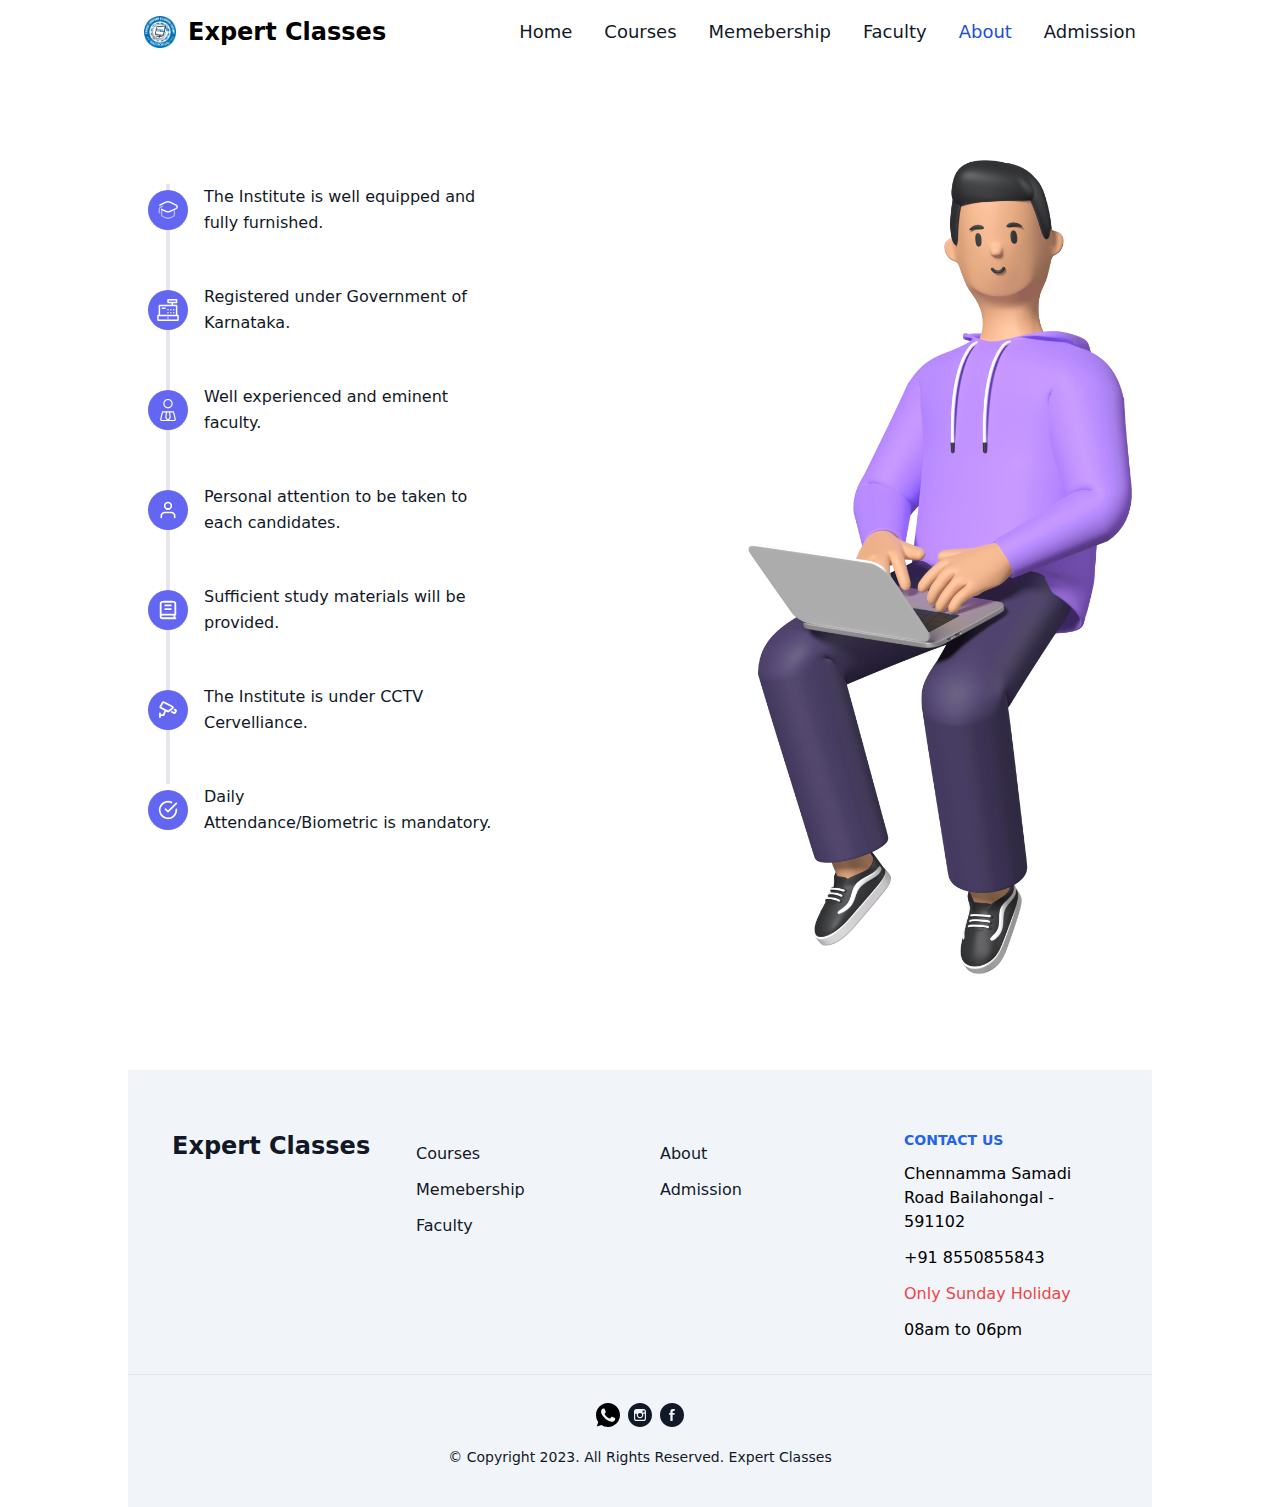
<file: about.html>
<!DOCTYPE html>
<html lang="en">
<head>
    <meta charset="UTF-8">
    <meta name="viewport" content="width=device-width, initial-scale=1.0">
    <title>About</title>
    <link rel="stylesheet" href="style.css" />
    <link rel="shortcut icon" href="./images/favicon-32x32.png" type="image/x-icon">
</head>
<body class="lg:mx-32">
    <!-- Nav Start -->
<nav class="bg-white rounded-md border-gray-200">
        <div class="max-w-screen-xl flex flex-wrap items-center justify-between mx-auto p-4">
          <a href="#" class="flex items-center space-x-3 rtl:space-x-reverse">
              <img src="./images/logo.png" class="h-8" alt="expertLogo" />
              <span class="self-center text-2xl font-semibold whitespace-nowrap">Expert Classes</span>
          </a>
          <button data-collapse-toggle="navbar-default" type="button" class="inline-flex items-center p-2 w-10 h-10 justify-center text-sm text-gray-500 rounded-lg md:hidden hover:bg-gray-100 focus:outline-none focus:ring-2 focus:ring-gray-200" aria-controls="navbar-default" aria-expanded="false">
              <span class="sr-only">Open main menu</span>
              <svg class="w-5 h-5" aria-hidden="true" xmlns="http://www.w3.org/2000/svg" fill="none" viewBox="0 0 17 14">
                  <path stroke="currentColor" stroke-linecap="round" stroke-linejoin="round" stroke-width="2" d="M1 1h15M1 7h15M1 13h15"/>
              </svg>
          </button>
          <div class="hidden w-full md:block md:w-auto" id="navbar-default">
            <ul class="font-medium text-lg flex flex-col p-4 md:p-0 mt-4 border border-gray-100 rounded-lg bg-gray-50 md:flex-row md:space-x-8 rtl:space-x-reverse md:mt-0 md:border-0 md:bg-white">
              <li>
                <a href="./index.html" class="block py-2 px-3 text-gray-900 rounded hover:bg-gray-100 md:hover:bg-transparent md:border-0 md:hover:text-blue-700 md:p-0">Home</a>
              </li>
              <li>
                <a href="./courses.html" class="block py-2 px-3 text-gray-900 rounded hover:bg-gray-100 md:hover:bg-transparent md:border-0 md:hover:text-blue-700 md:p-0 ">Courses</a>
              </li>
              <li>
                <a href="./membership.html" class="block py-2 px-3 text-gray-900 rounded hover:bg-gray-100 md:hover:bg-transparent md:border-0 md:hover:text-blue-700 md:p-0 ">Memebership</a>
              </li>
              <li>
                <a href="./faculty.html" class="block py-2 px-3 text-gray-900 rounded hover:bg-gray-100 md:hover:bg-transparent md:border-0 md:hover:text-blue-700 md:p-0">Faculty</a>
              </li>
              <li> 
                <a href="#" class="block py-2 px-3 text-white bg-blue-700 rounded md:bg-transparent md:text-blue-700 md:p-0" aria-current="page">About</a>
                <li> 
                  <a href="./admission.html" class="block py-2 px-3 text-gray-900 rounded hover:bg-gray-100 md:hover:bg-transparent md:border-0 md:hover:text-blue-700 md:p-0 ">Admission</a>
                </li>
              </li>
            </ul>
          </div>
        </div>
    </nav>
<!-- Nav End -->
<!-- About start -->
<section class="text-gray-900 body-font">
    <div class="container px-5 py-24 mx-auto flex flex-wrap ">
      <div class="flex flex-wrap w-full justify-between ">
        <div class="lg:w-2/5 md:w-1/2 md:pr-10 md:py-6 ">
          <div class="flex relative pb-12 items-center">
            <div class="h-full w-10 absolute inset-0 flex items-center justify-center">
              <div class="h-full w-1 bg-gray-200 pointer-events-none"></div>
            </div>
            <!--  -->
            <div class="flex-shrink-0 w-10 h-10 rounded-full bg-indigo-500 inline-flex items-center justify-center text-white relative z-10">
                <svg width="22px" height="22px" viewBox="0 0 24 24" fill="none" xmlns="http://www.w3.org/2000/svg" stroke="#ffffff"><g id="SVGRepo_bgCarrier" stroke-width="0"></g><g id="SVGRepo_tracerCarrier" stroke-linecap="round" stroke-linejoin="round"></g><g id="SVGRepo_iconCarrier"> <path d="M3.09155 6.63659L9.78267 3.49965C11.2037 2.83345 12.7961 2.83345 14.2171 3.49965L20.9083 6.63664C22.3638 7.31899 22.3638 9.68105 20.9083 10.3634L14.2172 13.5003C12.7962 14.1665 11.2038 14.1665 9.78275 13.5003L4.99995 11.2581" stroke="#ffffff" stroke-width="1.5" stroke-linecap="round"></path> <path opacity="0.5" d="M2.5 15V12.1376C2.5 10.8584 2.5 10.2188 2.83032 9.71781C3.16064 9.21687 3.74853 8.96492 4.92432 8.461L6 8" stroke="#ffffff" stroke-width="1.5" stroke-linecap="round" stroke-linejoin="round"></path> <path opacity="0.5" d="M19 11.5V16.6254C19 17.6334 18.4965 18.5772 17.6147 19.0656C16.1463 19.8787 13.796 21 12 21C10.204 21 7.8537 19.8787 6.38533 19.0656C5.5035 18.5772 5 17.6334 5 16.6254V11.5" stroke="#ffffff" stroke-width="1.5" stroke-linecap="round"></path> </g></svg>
            </div>
            <!--  -->
            <!--  -->
            <div class="flex-grow  pl-4">
              <p class="leading-relaxed text-base font-medium text-gray-900"> The Institute is well equipped and fully furnished.
                </p>
            </div>
            <!--  -->
          </div>
          <div class="flex relative pb-12 items-center">
            <div class="h-full w-10 absolute inset-0 flex items-center justify-center">
              <div class="h-full w-1 bg-gray-200 pointer-events-none"></div>
            </div>
            <div class="flex-shrink-0 w-10 h-10 rounded-full bg-indigo-500 inline-flex items-center justify-center text-white relative z-10">
                <svg width="22px" height="22px" fill="#ffffff" height="200px" width="200px" version="1.1" id="Layer_1" xmlns="http://www.w3.org/2000/svg" xmlns:xlink="http://www.w3.org/1999/xlink" viewBox="0 0 512 512" xml:space="preserve" stroke="#ffffff"><g id="SVGRepo_bgCarrier" stroke-width="0"></g><g id="SVGRepo_tracerCarrier" stroke-linecap="round" stroke-linejoin="round"></g><g id="SVGRepo_iconCarrier"> <g> <g> <path d="M489.739,367.304h-16.696V150.261c0-9.22-7.475-16.696-16.696-16.696H372.87v-33.391h83.478 c9.22,0,16.696-7.475,16.696-16.696V16.696c0-9.22-7.475-16.696-16.696-16.696H256c-9.22,0-16.696,7.475-16.696,16.696v66.783 c0,9.22,7.475,16.696,16.696,16.696h83.478v33.391H55.652c-9.22,0-16.696,7.475-16.696,16.696v217.043H22.261 c-9.22,0-16.696,7.475-16.696,16.696v111.304c0,9.22,7.475,16.696,16.696,16.696h467.478c9.22,0,16.696-7.475,16.696-16.696V384 C506.435,374.78,498.96,367.304,489.739,367.304z M272.696,66.783V33.391h166.956v33.391H272.696z M72.348,166.957h367.304 v200.348H72.348V166.957z M473.043,478.609H38.957v-77.913h16.696h400.696h16.696V478.609z"></path> </g> </g> <g> <g> <path d="M189.217,200.348h-66.783c-9.22,0-16.696,7.475-16.696,16.696c0,9.22,7.475,16.696,16.696,16.696h66.783 c9.22,0,16.696-7.475,16.696-16.696C205.913,207.823,198.438,200.348,189.217,200.348z"></path> </g> </g> <g> <g> <circle cx="256" cy="250.435" r="16.696"></circle> </g> </g> <g> <g> <circle cx="322.783" cy="250.435" r="16.696"></circle> </g> </g> <g> <g> <circle cx="389.565" cy="250.435" r="16.696"></circle> </g> </g> <g> <g> <circle cx="256" cy="317.217" r="16.696"></circle> </g> </g> <g> <g> <circle cx="322.783" cy="317.217" r="16.696"></circle> </g> </g> <g> <g> <circle cx="389.565" cy="317.217" r="16.696"></circle> </g> </g> <g> <g> <circle cx="256" cy="439.652" r="16.696"></circle> </g> </g> </g></svg>
            </div>
            <div class="flex-grow pl-4">
            
              <p class="font-medium text-base text-gray-900 leading-relaxed"> Registered under Government of Karnataka.
            </p>
            </div>
          </div>
          <div class="flex relative pb-12 items-center">
            <div class="h-full w-10 absolute inset-0 flex items-center justify-center">
              <div class="h-full w-1 bg-gray-200 pointer-events-none"></div>
            </div>
            <div class="flex-shrink-0 w-10 h-10 rounded-full bg-indigo-500 inline-flex items-center justify-center text-white relative z-10">
                <svg width="22px" height="22px" fill="#ffffff" height="200px" width="200px" version="1.1" id="Layer_1" xmlns="http://www.w3.org/2000/svg" xmlns:xlink="http://www.w3.org/1999/xlink" viewBox="0 0 299.97 299.97" xml:space="preserve" stroke="#ffffff"><g id="SVGRepo_bgCarrier" stroke-width="0"></g><g id="SVGRepo_tracerCarrier" stroke-linecap="round" stroke-linejoin="round"></g><g id="SVGRepo_iconCarrier"> <g> <g> <g> <path d="M149.985,126.898c34.986,0,63.449-28.463,63.449-63.449C213.435,28.463,184.971,0,149.985,0S86.536,28.463,86.536,63.449 C86.536,98.436,114.999,126.898,149.985,126.898z M149.985,15.15c26.633,0,48.299,21.667,48.299,48.299 s-21.667,48.299-48.299,48.299s-48.299-21.667-48.299-48.299S123.353,15.15,149.985,15.15z"></path> <path d="M255.957,271.919l-20.807-86.313c-2.469-10.244-11.553-17.399-22.093-17.399c-13.216,0-114.332,0-126.145,0 c-10.538,0-19.623,7.155-22.093,17.399l-20.807,86.313c-3.444,14.289,7.377,28.051,22.093,28.051h167.76 C248.563,299.97,259.407,286.229,255.957,271.919z M66.105,284.82c-4.898,0-8.513-4.581-7.364-9.35l20.807-86.314 c0.823-3.415,3.851-5.799,7.365-5.799H121.4l-9.553,67.577c-0.283,2,0.244,4.029,1.464,5.637l21.422,28.249H66.105z M127.291,249.932l9.411-66.574h26.567l9.411,66.574l-22.695,29.927L127.291,249.932z M233.865,284.82h-68.628l21.421-28.248 c1.22-1.609,1.747-3.638,1.464-5.637l-9.553-67.577h34.487c3.513,0,6.542,2.385,7.365,5.8l20.807,86.313 C242.377,280.235,238.769,284.82,233.865,284.82z"></path> </g> </g> </g> </g></svg>
            </div>
            <div class="flex-grow pl-4">
              
              <p class="text-base font-medium text-gray-900 leading-relaxed">Well experienced and eminent faculty.
            </p>
            </div>
          </div>
          <div class="flex relative pb-12 items-center">
            <div class="h-full w-10 absolute inset-0 flex items-center justify-center">
              <div class="h-full w-1 bg-gray-200 pointer-events-none"></div>
            </div>
            <!--  -->
            <div class="flex-shrink-0 w-10 h-10 rounded-full bg-indigo-500 inline-flex items-center justify-center text-white relative z-10">
              <svg fill="none" stroke="currentColor" stroke-linecap="round" stroke-linejoin="round" stroke-width="2" class="w-5 h-5" viewBox="0 0 24 24">
                <path d="M20 21v-2a4 4 0 00-4-4H8a4 4 0 00-4 4v2"></path>
                <circle cx="12" cy="7" r="4"></circle>
              </svg>
            </div>
            <!--  -->
            <!--  -->
            <div class="flex-grow pl-4">
              
              <p class=" text-base font-medium text-gray-900 leading-relaxed"> Personal attention to be taken to each candidates.
            </p>
            </div>
            <!--  -->
          </div>
          <div class="flex relative pb-12 items-center">
            <div class="h-full w-10 absolute inset-0 flex items-center justify-center">
              <div class="h-full w-1 bg-gray-200 pointer-events-none"></div>
            </div>
            <!--  -->
            <div class="flex-shrink-0 w-10 h-10 rounded-full bg-indigo-500 inline-flex items-center justify-center text-white relative z-10">
                <svg width="22px" height="22px" viewBox="0 0 24 24" fill="none" xmlns="http://www.w3.org/2000/svg" stroke="#ffffff"><g id="SVGRepo_bgCarrier" stroke-width="0"></g><g id="SVGRepo_tracerCarrier" stroke-linecap="round" stroke-linejoin="round"></g><g id="SVGRepo_iconCarrier"> <path d="M4 19V6.2C4 5.0799 4 4.51984 4.21799 4.09202C4.40973 3.71569 4.71569 3.40973 5.09202 3.21799C5.51984 3 6.0799 3 7.2 3H16.8C17.9201 3 18.4802 3 18.908 3.21799C19.2843 3.40973 19.5903 3.71569 19.782 4.09202C20 4.51984 20 5.0799 20 6.2V17H6C4.89543 17 4 17.8954 4 19ZM4 19C4 20.1046 4.89543 21 6 21H20M9 7H15M9 11H15M19 17V21" stroke="#ffffff" stroke-width="2" stroke-linecap="round" stroke-linejoin="round"></path> </g></svg>
            </div>
            <!--  -->
            <!--  -->
            <div class="flex-grow pl-4">
              
              <p class=" text-base font-medium text-gray-900 leading-relaxed">  Sufficient study materials will be provided.
            </p>
            </div>
            <!--  -->
          </div>
          <div class="flex relative pb-12 items-center">
            <div class="h-full w-10 absolute inset-0 flex items-center justify-center">
              <div class="h-full w-1 bg-gray-200 pointer-events-none"></div>
            </div>
            <!--  -->
            <div class="flex-shrink-0 w-10 h-10 rounded-full bg-indigo-500 inline-flex items-center justify-center text-white relative z-10">
                <svg width="22px" height="22px" viewBox="0 0 24 24" fill="none" xmlns="http://www.w3.org/2000/svg" stroke="#ffffff"><g id="SVGRepo_bgCarrier" stroke-width="0"></g><g id="SVGRepo_tracerCarrier" stroke-linecap="round" stroke-linejoin="round"></g><g id="SVGRepo_iconCarrier"> <path d="M3.23047 15.6021V19.6021M3.23047 17.6021H6.10979C6.51355 17.6021 6.71543 17.6021 6.88849 17.5357C7.04136 17.477 7.17748 17.3816 7.28489 17.258C7.40648 17.1181 7.47547 16.9283 7.61345 16.5489L9.23047 12.1021M16.2305 14.1021L17.9671 14.9704C18.4144 15.1941 18.638 15.3059 18.8584 15.3124C19.0525 15.3182 19.2441 15.2673 19.4098 15.166C19.5979 15.051 19.7366 14.843 20.014 14.4269L20.2251 14.1102C20.5726 13.589 20.7463 13.3284 20.7669 13.0693C20.785 12.8418 20.7248 12.615 20.5962 12.4265C20.4497 12.2117 20.1696 12.0717 19.6094 11.7916L19.2305 11.6021M4.09035 7.62803L5.96145 4.42043C6.23184 3.9569 6.36703 3.72514 6.56088 3.59657C6.73149 3.48341 6.93273 3.42534 7.13741 3.43022C7.36995 3.43575 7.60783 3.55986 8.0836 3.80809L15.9789 7.92736C16.7263 8.31731 17.1 8.51229 17.2454 8.78849C17.3725 9.02974 17.3955 9.31242 17.3092 9.57107C17.2104 9.86717 16.8732 10.1201 16.1988 10.6259L13.0216 13.0088C12.7344 13.2242 12.5908 13.3319 12.4312 13.3832C12.2901 13.4286 12.1407 13.4421 11.9938 13.4227C11.8276 13.4007 11.6671 13.3204 11.346 13.1599L4.75685 9.8653C4.22599 9.59987 3.96056 9.46716 3.81581 9.26293C3.6886 9.08344 3.62413 8.86702 3.63238 8.64718C3.64176 8.39703 3.79129 8.1407 4.09035 7.62803Z" stroke="#ffffff" stroke-width="2" stroke-linecap="round" stroke-linejoin="round"></path> </g></svg>
            </div>
            <!--  -->
            <!--  -->
            <div class="flex-grow pl-4">
              
              <p class=" text-base font-medium text-gray-900 leading-relaxed"> The Institute is under CCTV Cervelliance.

            </p>
            </div>
            <!--  -->
          </div>
          <div class="flex relative pb-12 items-center">
            <div class="flex-shrink-0 w-10 h-10 rounded-full bg-indigo-500 inline-flex items-center justify-center text-white relative z-10">
              <svg fill="none" stroke="currentColor" stroke-linecap="round" stroke-linejoin="round" stroke-width="2" class="w-5 h-5" viewBox="0 0 24 24">
                <path d="M22 11.08V12a10 10 0 11-5.93-9.14"></path>
                <path d="M22 4L12 14.01l-3-3"></path>
              </svg>
            </div>
            <div class="flex-grow pl-4">
              
              <p class="text-base font-medium text-gray-900 leading-relaxed">Daily Attendance/Biometric is mandatory.
            </p>
            </div>
          </div>
        </div>
        <img class="lg:w-96 md:w-1/2  rounded-lg md:mt-0 mt-12" src="./images/about.png" alt="boy">
        <!-- object-cover object-center -->
      </div>
    </div>
  </section>
<!-- About End -->
<!-- Footer start -->
<div class="bg-slate-100">
    <div class="max-w-screen-lg px-4 pt-10 sm:px-6  sm:grid md:grid-cols-4 sm:grid-cols-2 mx-auto">
        <div class="p-5">
            <h3 class="font-bold text-2xl text-gray-900">Expert Classes</h3>
        </div>
        <div class="p-5">
            <a class="my-3 block font-normal text-gray-900 hover:text-blue-500" href="./courses.html">Courses </a>
            <a class="my-3 block font-normal text-gray-900 hover:text-blue-500" href="./membership.html">Memebership </a>
            <a class="my-3 block font-normal text-gray-900 hover:text-blue-500" href="./faculty.html">Faculty </a>
            
        </div>
        <div class="p-5">
            <a class="my-3 block font-normal text-gray-900 hover:text-blue-500" href="./about.html">About </a>
            <a class="my-3 block font-normal text-gray-900 hover:text-blue-500" href="./admission.html">Admission </a>
            
           
        </div>
        <div class="p-5">
            <div class="text-sm uppercase text-blue-600 font-bold">Contact us</div>
            <a class="my-3 block" href="https://www.google.com/maps/place/Expert+Computer+Education+Centre/@15.8177802,74.8589395,16.48z/data=!4m5!3m4!1s0x3bbf51a9d9a5a51b:0xc4879cb91d36cd5a!8m2!3d15.8177223!4d74.8600633?hl=en&shorturl=1">Chennamma Samadi Road
              Bailahongal - 591102
              </a>
                <span class="my-3 block" >+91 8550855843</span> 
                <span class="my-3 block text-red-500" >Only Sunday Holiday</span> 
                <span class="my-3 block" >08am to 06pm</span> 
        </div>
    </div>
  </div>
  <div class="bg-slate-100">
    <div class="flex pb-5 px-3 m-auto pt-5 border-t text-gray-900 text-sm flex-col
      max-w-screen-lg items-center">
        <div class="md:flex-auto md:flex-row-reverse mt-2 flex-row flex">
            <a href="https://www.facebook.com/people/expert_computer_centre/100064217255028/" class="w-6 mx-1">
              <svg class="fill-current cursor-pointer text-gray-900" fill="#3f51b5" height="100%" width="100%" version="1.1" id="Layer_1" xmlns="http://www.w3.org/2000/svg" xmlns:xlink="http://www.w3.org/1999/xlink" viewBox="-143 145 512 512" xml:space="preserve" stroke="#3f51b5"><g id="SVGRepo_bgCarrier" stroke-width="0"></g><g id="SVGRepo_tracerCarrier" stroke-linecap="round" stroke-linejoin="round"></g><g id="SVGRepo_iconCarrier"> <path d="M113,145c-141.4,0-256,114.6-256,256s114.6,256,256,256s256-114.6,256-256S254.4,145,113,145z M169.5,357.6l-2.9,38.3h-39.3 v133H77.7v-133H51.2v-38.3h26.5v-25.7c0-11.3,0.3-28.8,8.5-39.7c8.7-11.5,20.6-19.3,41.1-19.3c33.4,0,47.4,4.8,47.4,4.8l-6.6,39.2 c0,0-11-3.2-21.3-3.2c-10.3,0-19.5,3.7-19.5,14v29.9H169.5z"></path> </g></svg>
            </a>
            
            <a href="https://www.instagram.com/expert_computer_centre/" class="w-6 mx-1">
              <svg class="fill-current cursor-pointer text-gray-900" fill="#3f51b5" height="100%" width="100%" fill="#000000" height="200px" width="200px" version="1.1" id="Layer_1" xmlns="http://www.w3.org/2000/svg" xmlns:xlink="http://www.w3.org/1999/xlink" viewBox="-143 145 512 512" xml:space="preserve"><g id="SVGRepo_bgCarrier" stroke-width="0"></g><g id="SVGRepo_tracerCarrier" stroke-linecap="round" stroke-linejoin="round"></g><g id="SVGRepo_iconCarrier"> <g> <path d="M113,446c24.8,0,45.1-20.2,45.1-45.1c0-9.8-3.2-18.9-8.5-26.3c-8.2-11.3-21.5-18.8-36.5-18.8s-28.3,7.4-36.5,18.8 c-5.3,7.4-8.5,16.5-8.5,26.3C68,425.8,88.2,446,113,446z"></path> <polygon points="211.4,345.9 211.4,308.1 211.4,302.5 205.8,302.5 168,302.6 168.2,346 "></polygon> <path d="M183,401c0,38.6-31.4,70-70,70c-38.6,0-70-31.4-70-70c0-9.3,1.9-18.2,5.2-26.3H10v104.8C10,493,21,504,34.5,504h157 c13.5,0,24.5-11,24.5-24.5V374.7h-38.2C181.2,382.8,183,391.7,183,401z"></path> <path d="M113,145c-141.4,0-256,114.6-256,256s114.6,256,256,256s256-114.6,256-256S254.4,145,113,145z M241,374.7v104.8 c0,27.3-22.2,49.5-49.5,49.5h-157C7.2,529-15,506.8-15,479.5V374.7v-52.3c0-27.3,22.2-49.5,49.5-49.5h157 c27.3,0,49.5,22.2,49.5,49.5V374.7z"></path> </g> </g></svg>
            </a>
            <a href="https://api.whatsapp.com/message/H7QHERK2KEEVD1?autoload=1&app_absent=0" class="w-6 mx-1">
              <svg viewBox="0 0 20 20" version="1.1" xmlns="http://www.w3.org/2000/svg" xmlns:xlink="http://www.w3.org/1999/xlink" fill="#000000" stroke="#000000"><g id="SVGRepo_bgCarrier" stroke-width="0"></g><g id="SVGRepo_tracerCarrier" stroke-linecap="round" stroke-linejoin="round"></g><g id="SVGRepo_iconCarrier"> <defs> </defs> <g id="Page-1" stroke="none" stroke-width="1" fill="none" fill-rule="evenodd"> <g id="Dribbble-Light-Preview" transform="translate(-300.000000, -7599.000000)" fill="#000000"> <g id="icons" transform="translate(56.000000, 160.000000)"> <path d="M259.821,7453.12124 C259.58,7453.80344 258.622,7454.36761 257.858,7454.53266 C257.335,7454.64369 256.653,7454.73172 254.355,7453.77943 C251.774,7452.71011 248.19,7448.90097 248.19,7446.36621 C248.19,7445.07582 248.934,7443.57337 250.235,7443.57337 C250.861,7443.57337 250.999,7443.58538 251.205,7444.07952 C251.446,7444.6617 252.034,7446.09613 252.104,7446.24317 C252.393,7446.84635 251.81,7447.19946 251.387,7447.72462 C251.252,7447.88266 251.099,7448.05372 251.27,7448.3478 C251.44,7448.63589 252.028,7449.59418 252.892,7450.36341 C254.008,7451.35771 254.913,7451.6748 255.237,7451.80984 C255.478,7451.90987 255.766,7451.88687 255.942,7451.69881 C256.165,7451.45774 256.442,7451.05762 256.724,7450.6635 C256.923,7450.38141 257.176,7450.3464 257.441,7450.44643 C257.62,7450.50845 259.895,7451.56477 259.991,7451.73382 C260.062,7451.85686 260.062,7452.43903 259.821,7453.12124 M254.002,7439 L253.997,7439 L253.997,7439 C248.484,7439 244,7443.48535 244,7449 C244,7451.18666 244.705,7453.21526 245.904,7454.86076 L244.658,7458.57687 L248.501,7457.3485 C250.082,7458.39482 251.969,7459 254.002,7459 C259.515,7459 264,7454.51465 264,7449 C264,7443.48535 259.515,7439 254.002,7439" id="whatsapp-[#000000]"> </path> </g> </g> </g> </g></svg>
            </a>
        </div>
        <div class="my-5">© Copyright 2023. All Rights Reserved. Expert Classes</div>
    </div>
  </div>
<!-- Footer end -->
</body>
</html>
</file>
<file: style.css>
*,:before,:after{box-sizing:border-box;border-width:0;border-style:solid;border-color:#e5e7eb}:before,:after{--tw-content: ""}html{line-height:1.5;-webkit-text-size-adjust:100%;-moz-tab-size:4;-o-tab-size:4;tab-size:4;font-family:ui-sans-serif,system-ui,-apple-system,BlinkMacSystemFont,Segoe UI,Roboto,Helvetica Neue,Arial,Noto Sans,sans-serif,"Apple Color Emoji","Segoe UI Emoji",Segoe UI Symbol,"Noto Color Emoji";font-feature-settings:normal;font-variation-settings:normal}body{margin:0;line-height:inherit}hr{height:0;color:inherit;border-top-width:1px}abbr:where([title]){-webkit-text-decoration:underline dotted;text-decoration:underline dotted}h1,h2,h3,h4,h5,h6{font-size:inherit;font-weight:inherit}a{color:inherit;text-decoration:inherit}b,strong{font-weight:bolder}code,kbd,samp,pre{font-family:ui-monospace,SFMono-Regular,Menlo,Monaco,Consolas,Liberation Mono,Courier New,monospace;font-feature-settings:normal;font-variation-settings:normal;font-size:1em}small{font-size:80%}sub,sup{font-size:75%;line-height:0;position:relative;vertical-align:baseline}sub{bottom:-.25em}sup{top:-.5em}table{text-indent:0;border-color:inherit;border-collapse:collapse}button,input,optgroup,select,textarea{font-family:inherit;font-feature-settings:inherit;font-variation-settings:inherit;font-size:100%;font-weight:inherit;line-height:inherit;color:inherit;margin:0;padding:0}button,select{text-transform:none}button,[type=button],[type=reset],[type=submit]{-webkit-appearance:button;background-color:transparent;background-image:none}:-moz-focusring{outline:auto}:-moz-ui-invalid{box-shadow:none}progress{vertical-align:baseline}::-webkit-inner-spin-button,::-webkit-outer-spin-button{height:auto}[type=search]{-webkit-appearance:textfield;outline-offset:-2px}::-webkit-search-decoration{-webkit-appearance:none}::-webkit-file-upload-button{-webkit-appearance:button;font:inherit}summary{display:list-item}blockquote,dl,dd,h1,h2,h3,h4,h5,h6,hr,figure,p,pre{margin:0}fieldset{margin:0;padding:0}legend{padding:0}ol,ul,menu{list-style:none;margin:0;padding:0}dialog{padding:0}textarea{resize:vertical}input::-moz-placeholder,textarea::-moz-placeholder{opacity:1;color:#9ca3af}input::placeholder,textarea::placeholder{opacity:1;color:#9ca3af}button,[role=button]{cursor:pointer}:disabled{cursor:default}img,svg,video,canvas,audio,iframe,embed,object{display:block;vertical-align:middle}img,video{max-width:100%;height:auto}[hidden]{display:none}*,:before,:after{--tw-border-spacing-x: 0;--tw-border-spacing-y: 0;--tw-translate-x: 0;--tw-translate-y: 0;--tw-rotate: 0;--tw-skew-x: 0;--tw-skew-y: 0;--tw-scale-x: 1;--tw-scale-y: 1;--tw-pan-x: ;--tw-pan-y: ;--tw-pinch-zoom: ;--tw-scroll-snap-strictness: proximity;--tw-gradient-from-position: ;--tw-gradient-via-position: ;--tw-gradient-to-position: ;--tw-ordinal: ;--tw-slashed-zero: ;--tw-numeric-figure: ;--tw-numeric-spacing: ;--tw-numeric-fraction: ;--tw-ring-inset: ;--tw-ring-offset-width: 0px;--tw-ring-offset-color: #fff;--tw-ring-color: rgb(59 130 246 / .5);--tw-ring-offset-shadow: 0 0 #0000;--tw-ring-shadow: 0 0 #0000;--tw-shadow: 0 0 #0000;--tw-shadow-colored: 0 0 #0000;--tw-blur: ;--tw-brightness: ;--tw-contrast: ;--tw-grayscale: ;--tw-hue-rotate: ;--tw-invert: ;--tw-saturate: ;--tw-sepia: ;--tw-drop-shadow: ;--tw-backdrop-blur: ;--tw-backdrop-brightness: ;--tw-backdrop-contrast: ;--tw-backdrop-grayscale: ;--tw-backdrop-hue-rotate: ;--tw-backdrop-invert: ;--tw-backdrop-opacity: ;--tw-backdrop-saturate: ;--tw-backdrop-sepia: }::backdrop{--tw-border-spacing-x: 0;--tw-border-spacing-y: 0;--tw-translate-x: 0;--tw-translate-y: 0;--tw-rotate: 0;--tw-skew-x: 0;--tw-skew-y: 0;--tw-scale-x: 1;--tw-scale-y: 1;--tw-pan-x: ;--tw-pan-y: ;--tw-pinch-zoom: ;--tw-scroll-snap-strictness: proximity;--tw-gradient-from-position: ;--tw-gradient-via-position: ;--tw-gradient-to-position: ;--tw-ordinal: ;--tw-slashed-zero: ;--tw-numeric-figure: ;--tw-numeric-spacing: ;--tw-numeric-fraction: ;--tw-ring-inset: ;--tw-ring-offset-width: 0px;--tw-ring-offset-color: #fff;--tw-ring-color: rgb(59 130 246 / .5);--tw-ring-offset-shadow: 0 0 #0000;--tw-ring-shadow: 0 0 #0000;--tw-shadow: 0 0 #0000;--tw-shadow-colored: 0 0 #0000;--tw-blur: ;--tw-brightness: ;--tw-contrast: ;--tw-grayscale: ;--tw-hue-rotate: ;--tw-invert: ;--tw-saturate: ;--tw-sepia: ;--tw-drop-shadow: ;--tw-backdrop-blur: ;--tw-backdrop-brightness: ;--tw-backdrop-contrast: ;--tw-backdrop-grayscale: ;--tw-backdrop-hue-rotate: ;--tw-backdrop-invert: ;--tw-backdrop-opacity: ;--tw-backdrop-saturate: ;--tw-backdrop-sepia: }.container{width:100%}@media (min-width: 640px){.container{max-width:640px}}@media (min-width: 768px){.container{max-width:768px}}@media (min-width: 1024px){.container{max-width:1024px}}@media (min-width: 1280px){.container{max-width:1280px}}@media (min-width: 1536px){.container{max-width:1536px}}.sr-only{position:absolute;width:1px;height:1px;padding:0;margin:-1px;overflow:hidden;clip:rect(0,0,0,0);white-space:nowrap;border-width:0}.pointer-events-none{pointer-events:none}.absolute{position:absolute}.relative{position:relative}.inset-0{top:0;right:0;bottom:0;left:0}.bottom-5{bottom:1.25rem}.end-0{inset-inline-end:0px}.left-1\/2{left:50%}.left-6{left:1.5rem}.start-0{inset-inline-start:0px}.top-0{top:0}.top-1\/2{top:50%}.top-6{top:1.5rem}.z-10{z-index:10}.z-30{z-index:30}.-m-4{margin:-1rem}.m-auto{margin:auto}.mx-1{margin-left:.25rem;margin-right:.25rem}.mx-auto{margin-left:auto;margin-right:auto}.my-3{margin-top:.75rem;margin-bottom:.75rem}.my-5{margin-top:1.25rem;margin-bottom:1.25rem}.mb-1{margin-bottom:.25rem}.mb-10{margin-bottom:2.5rem}.mb-16{margin-bottom:4rem}.mb-2{margin-bottom:.5rem}.mb-3{margin-bottom:.75rem}.mb-4{margin-bottom:1rem}.mb-5{margin-bottom:1.25rem}.mb-8{margin-bottom:2rem}.ml-2{margin-left:.5rem}.mt-10{margin-top:2.5rem}.mt-12{margin-top:3rem}.mt-2{margin-top:.5rem}.mt-4{margin-top:1rem}.mt-6{margin-top:1.5rem}.block{display:block}.inline-block{display:inline-block}.flex{display:flex}.inline-flex{display:inline-flex}.grid{display:grid}.hidden{display:none}.h-1{height:.25rem}.h-10{height:2.5rem}.h-12{height:3rem}.h-14{height:3.5rem}.h-28{height:7rem}.h-3{height:.75rem}.h-32{height:8rem}.h-4{height:1rem}.h-48{height:12rem}.h-5{height:1.25rem}.h-56{height:14rem}.h-8{height:2rem}.h-full{height:100%}.w-1{width:.25rem}.w-10{width:2.5rem}.w-12{width:3rem}.w-14{width:3.5rem}.w-28{width:7rem}.w-3{width:.75rem}.w-4{width:1rem}.w-5{width:1.25rem}.w-5\/6{width:83.333333%}.w-6{width:1.5rem}.w-full{width:100%}.max-w-2xl{max-width:42rem}.max-w-5xl{max-width:64rem}.max-w-7xl{max-width:80rem}.max-w-screen-2xl{max-width:1536px}.max-w-screen-lg{max-width:1024px}.max-w-screen-xl{max-width:1280px}.flex-shrink-0{flex-shrink:0}.flex-grow{flex-grow:1}.-translate-x-1\/2{--tw-translate-x: -50%;transform:translate(var(--tw-translate-x),var(--tw-translate-y)) rotate(var(--tw-rotate)) skew(var(--tw-skew-x)) skewY(var(--tw-skew-y)) scaleX(var(--tw-scale-x)) scaleY(var(--tw-scale-y))}.-translate-y-1\/2{--tw-translate-y: -50%;transform:translate(var(--tw-translate-x),var(--tw-translate-y)) rotate(var(--tw-rotate)) skew(var(--tw-skew-x)) skewY(var(--tw-skew-y)) scaleX(var(--tw-scale-x)) scaleY(var(--tw-scale-y))}.transform{transform:translate(var(--tw-translate-x),var(--tw-translate-y)) rotate(var(--tw-rotate)) skew(var(--tw-skew-x)) skewY(var(--tw-skew-y)) scaleX(var(--tw-scale-x)) scaleY(var(--tw-scale-y))}.cursor-pointer{cursor:pointer}.resize-none{resize:none}.grid-cols-1{grid-template-columns:repeat(1,minmax(0,1fr))}.grid-cols-2{grid-template-columns:repeat(2,minmax(0,1fr))}.flex-row{flex-direction:row}.flex-col{flex-direction:column}.flex-wrap{flex-wrap:wrap}.content-center{align-content:center}.items-end{align-items:flex-end}.items-center{align-items:center}.justify-center{justify-content:center}.justify-between{justify-content:space-between}.gap-12{gap:3rem}.gap-4{gap:1rem}.gap-6{gap:1.5rem}.gap-8{gap:2rem}.gap-y-6{row-gap:1.5rem}.space-x-10>:not([hidden])~:not([hidden]){--tw-space-x-reverse: 0;margin-right:calc(2.5rem * var(--tw-space-x-reverse));margin-left:calc(2.5rem * calc(1 - var(--tw-space-x-reverse)))}.space-x-14>:not([hidden])~:not([hidden]){--tw-space-x-reverse: 0;margin-right:calc(3.5rem * var(--tw-space-x-reverse));margin-left:calc(3.5rem * calc(1 - var(--tw-space-x-reverse)))}.space-x-24>:not([hidden])~:not([hidden]){--tw-space-x-reverse: 0;margin-right:calc(6rem * var(--tw-space-x-reverse));margin-left:calc(6rem * calc(1 - var(--tw-space-x-reverse)))}.space-x-3>:not([hidden])~:not([hidden]){--tw-space-x-reverse: 0;margin-right:calc(.75rem * var(--tw-space-x-reverse));margin-left:calc(.75rem * calc(1 - var(--tw-space-x-reverse)))}.space-x-40>:not([hidden])~:not([hidden]){--tw-space-x-reverse: 0;margin-right:calc(10rem * var(--tw-space-x-reverse));margin-left:calc(10rem * calc(1 - var(--tw-space-x-reverse)))}.space-x-5>:not([hidden])~:not([hidden]){--tw-space-x-reverse: 0;margin-right:calc(1.25rem * var(--tw-space-x-reverse));margin-left:calc(1.25rem * calc(1 - var(--tw-space-x-reverse)))}.space-y-2>:not([hidden])~:not([hidden]){--tw-space-y-reverse: 0;margin-top:calc(.5rem * calc(1 - var(--tw-space-y-reverse)));margin-bottom:calc(.5rem * var(--tw-space-y-reverse))}.self-center{align-self:center}.overflow-hidden{overflow:hidden}.whitespace-nowrap{white-space:nowrap}.rounded{border-radius:.25rem}.rounded-2xl{border-radius:1rem}.rounded-full{border-radius:9999px}.rounded-lg{border-radius:.5rem}.rounded-md{border-radius:.375rem}.border{border-width:1px}.border-0{border-width:0px}.border-2{border-width:2px}.border-t{border-top-width:1px}.border-gray-100{--tw-border-opacity: 1;border-color:rgb(243 244 246 / var(--tw-border-opacity))}.border-gray-200{--tw-border-opacity: 1;border-color:rgb(229 231 235 / var(--tw-border-opacity))}.border-gray-300{--tw-border-opacity: 1;border-color:rgb(209 213 219 / var(--tw-border-opacity))}.border-slate-100{--tw-border-opacity: 1;border-color:rgb(241 245 249 / var(--tw-border-opacity))}.bg-blue-500{--tw-bg-opacity: 1;background-color:rgb(59 130 246 / var(--tw-bg-opacity))}.bg-blue-700{--tw-bg-opacity: 1;background-color:rgb(29 78 216 / var(--tw-bg-opacity))}.bg-gray-100{--tw-bg-opacity: 1;background-color:rgb(243 244 246 / var(--tw-bg-opacity))}.bg-gray-200{--tw-bg-opacity: 1;background-color:rgb(229 231 235 / var(--tw-bg-opacity))}.bg-gray-50{--tw-bg-opacity: 1;background-color:rgb(249 250 251 / var(--tw-bg-opacity))}.bg-indigo-500{--tw-bg-opacity: 1;background-color:rgb(99 102 241 / var(--tw-bg-opacity))}.bg-slate-100{--tw-bg-opacity: 1;background-color:rgb(241 245 249 / var(--tw-bg-opacity))}.bg-slate-50{--tw-bg-opacity: 1;background-color:rgb(248 250 252 / var(--tw-bg-opacity))}.bg-white{--tw-bg-opacity: 1;background-color:rgb(255 255 255 / var(--tw-bg-opacity))}.bg-white\/30{background-color:#ffffff4d}.fill-current{fill:currentColor}.fill-slate-100{fill:#f1f5f9}.object-cover{-o-object-fit:cover;object-fit:cover}.object-center{-o-object-position:center;object-position:center}.p-2{padding:.5rem}.p-2\.5{padding:.625rem}.p-4{padding:1rem}.p-5{padding:1.25rem}.p-6{padding:1.5rem}.p-8{padding:2rem}.px-1{padding-left:.25rem;padding-right:.25rem}.px-3{padding-left:.75rem;padding-right:.75rem}.px-4{padding-left:1rem;padding-right:1rem}.px-5{padding-left:1.25rem;padding-right:1.25rem}.px-6{padding-left:1.5rem;padding-right:1.5rem}.py-1{padding-top:.25rem;padding-bottom:.25rem}.py-10{padding-top:2.5rem;padding-bottom:2.5rem}.py-2{padding-top:.5rem;padding-bottom:.5rem}.py-2\.5{padding-top:.625rem;padding-bottom:.625rem}.py-24{padding-top:6rem;padding-bottom:6rem}.py-4{padding-top:1rem;padding-bottom:1rem}.py-5{padding-top:1.25rem;padding-bottom:1.25rem}.py-6{padding-top:1.5rem;padding-bottom:1.5rem}.py-8{padding-top:2rem;padding-bottom:2rem}.pb-12{padding-bottom:3rem}.pb-5{padding-bottom:1.25rem}.pl-4{padding-left:1rem}.pt-10{padding-top:2.5rem}.pt-4{padding-top:1rem}.pt-5{padding-top:1.25rem}.pt-6{padding-top:1.5rem}.text-center{text-align:center}.text-justify{text-align:justify}.text-2xl{font-size:1.5rem;line-height:2rem}.text-3xl{font-size:1.875rem;line-height:2.25rem}.text-base{font-size:1rem;line-height:1.5rem}.text-lg{font-size:1.125rem;line-height:1.75rem}.text-sm{font-size:.875rem;line-height:1.25rem}.text-xs{font-size:.75rem;line-height:1rem}.font-bold{font-weight:700}.font-medium{font-weight:500}.font-normal{font-weight:400}.font-semibold{font-weight:600}.uppercase{text-transform:uppercase}.leading-6{line-height:1.5rem}.leading-7{line-height:1.75rem}.leading-8{line-height:2rem}.leading-relaxed{line-height:1.625}.tracking-tight{letter-spacing:-.025em}.text-blue-600{--tw-text-opacity: 1;color:rgb(37 99 235 / var(--tw-text-opacity))}.text-gray-500{--tw-text-opacity: 1;color:rgb(107 114 128 / var(--tw-text-opacity))}.text-gray-700{--tw-text-opacity: 1;color:rgb(55 65 81 / var(--tw-text-opacity))}.text-gray-900{--tw-text-opacity: 1;color:rgb(17 24 39 / var(--tw-text-opacity))}.text-indigo-500{--tw-text-opacity: 1;color:rgb(99 102 241 / var(--tw-text-opacity))}.text-red-500{--tw-text-opacity: 1;color:rgb(239 68 68 / var(--tw-text-opacity))}.text-slate-900{--tw-text-opacity: 1;color:rgb(15 23 42 / var(--tw-text-opacity))}.text-white{--tw-text-opacity: 1;color:rgb(255 255 255 / var(--tw-text-opacity))}.shadow-lg{--tw-shadow: 0 10px 15px -3px rgb(0 0 0 / .1), 0 4px 6px -4px rgb(0 0 0 / .1);--tw-shadow-colored: 0 10px 15px -3px var(--tw-shadow-color), 0 4px 6px -4px var(--tw-shadow-color);box-shadow:var(--tw-ring-offset-shadow, 0 0 #0000),var(--tw-ring-shadow, 0 0 #0000),var(--tw-shadow)}.shadow-md{--tw-shadow: 0 4px 6px -1px rgb(0 0 0 / .1), 0 2px 4px -2px rgb(0 0 0 / .1);--tw-shadow-colored: 0 4px 6px -1px var(--tw-shadow-color), 0 2px 4px -2px var(--tw-shadow-color);box-shadow:var(--tw-ring-offset-shadow, 0 0 #0000),var(--tw-ring-shadow, 0 0 #0000),var(--tw-shadow)}.shadow-xl{--tw-shadow: 0 20px 25px -5px rgb(0 0 0 / .1), 0 8px 10px -6px rgb(0 0 0 / .1);--tw-shadow-colored: 0 20px 25px -5px var(--tw-shadow-color), 0 8px 10px -6px var(--tw-shadow-color);box-shadow:var(--tw-ring-offset-shadow, 0 0 #0000),var(--tw-ring-shadow, 0 0 #0000),var(--tw-shadow)}.shadow-slate-900\/10{--tw-shadow-color: rgb(15 23 42 / .1);--tw-shadow: var(--tw-shadow-colored)}.outline-none{outline:2px solid transparent;outline-offset:2px}.grayscale{--tw-grayscale: grayscale(100%);filter:var(--tw-blur) var(--tw-brightness) var(--tw-contrast) var(--tw-grayscale) var(--tw-hue-rotate) var(--tw-invert) var(--tw-saturate) var(--tw-sepia) var(--tw-drop-shadow)}.filter{filter:var(--tw-blur) var(--tw-brightness) var(--tw-contrast) var(--tw-grayscale) var(--tw-hue-rotate) var(--tw-invert) var(--tw-saturate) var(--tw-sepia) var(--tw-drop-shadow)}.transition{transition-property:color,background-color,border-color,text-decoration-color,fill,stroke,opacity,box-shadow,transform,filter,-webkit-backdrop-filter;transition-property:color,background-color,border-color,text-decoration-color,fill,stroke,opacity,box-shadow,transform,filter,backdrop-filter;transition-property:color,background-color,border-color,text-decoration-color,fill,stroke,opacity,box-shadow,transform,filter,backdrop-filter,-webkit-backdrop-filter;transition-timing-function:cubic-bezier(.4,0,.2,1);transition-duration:.15s}.transition-colors{transition-property:color,background-color,border-color,text-decoration-color,fill,stroke;transition-timing-function:cubic-bezier(.4,0,.2,1);transition-duration:.15s}.duration-200{transition-duration:.2s}.duration-700{transition-duration:.7s}.ease-in-out{transition-timing-function:cubic-bezier(.4,0,.2,1)}#coursesData{padding:3rem 0;display:flex;flex-wrap:wrap;gap:1.875rem;text-align:center}.item{padding:2rem;box-shadow:0 4px 6px -1px #0000001a,0 2px 4px -2px #0000001a;transition:transform .3s;background-color:#f3f4f6;flex:1 0 calc(33.33% - 20px);max-width:calc(33.33% - 20px);box-sizing:border-box}.item:hover{cursor:pointer;transform:translateY(-15px)}#coursesData img{margin:0 auto;width:5rem;height:5rem;border-radius:.5rem}#coursesData h3{font-size:1.125rem;font-weight:600}@media screen and (max-width: 768px){#coursesData,#facultyData,#membersData{margin:0 2rem}.item{flex:1 0 calc(50% - 20px);max-width:calc(50% - 20px)}}@media screen and (max-width: 480px){.item{flex:1 0 100%;max-width:100%}}#facultyData{padding:3rem 0;display:flex;flex-wrap:wrap;gap:1.875rem;text-align:center}#facultyData img{margin:0 auto;width:10rem;height:10rem;border-radius:.5rem}#facultyData h3{font-size:1.5rem;padding:1rem 0;font-weight:600}#membersData{padding:3rem 0;display:flex;flex-wrap:wrap;gap:1.875rem;text-align:center}#membersData img{margin:0 auto;width:10rem;height:10rem;border-radius:.5rem}#membersData h3{font-size:1.5rem;padding:1rem 0;font-weight:600}#galleryData{padding:3rem 0;display:flex;flex-wrap:wrap;gap:1.875rem}#galleryData img{margin:0 auto;-o-object-fit:fill;object-fit:fill;width:18rem;height:18rem;border-radius:.5rem}.galleryitem{transition:transform .3s;flex:1 0 21%;box-sizing:border-box}.galleryitem:hover{cursor:pointer;transform:translateY(-15px)}@media screen and (max-width: 768px){#galleryData{margin:0 2rem}#galleryData img{margin:0 auto;-o-object-fit:fill;object-fit:fill;width:15rem;height:15rem;border-radius:.5rem}.galleryitem{flex:1 0 calc(33.33% - 20px);max-width:calc(33.33% - 20px)}}@media screen and (max-width: 480px){#galleryData img{margin:0 auto;-o-object-fit:fill;object-fit:fill;width:10rem;height:10rem;border-radius:.5rem}.galleryitem{flex:1 0 calc(50% - 20px);max-width:calc(50% - 20px)}}.hover\:bg-blue-600:hover{--tw-bg-opacity: 1;background-color:rgb(37 99 235 / var(--tw-bg-opacity))}.hover\:bg-blue-800:hover{--tw-bg-opacity: 1;background-color:rgb(30 64 175 / var(--tw-bg-opacity))}.hover\:bg-gray-100:hover{--tw-bg-opacity: 1;background-color:rgb(243 244 246 / var(--tw-bg-opacity))}.hover\:bg-indigo-600:hover{--tw-bg-opacity: 1;background-color:rgb(79 70 229 / var(--tw-bg-opacity))}.hover\:text-blue-500:hover{--tw-text-opacity: 1;color:rgb(59 130 246 / var(--tw-text-opacity))}.focus\:border-blue-500:focus{--tw-border-opacity: 1;border-color:rgb(59 130 246 / var(--tw-border-opacity))}.focus\:border-indigo-500:focus{--tw-border-opacity: 1;border-color:rgb(99 102 241 / var(--tw-border-opacity))}.focus\:outline-none:focus{outline:2px solid transparent;outline-offset:2px}.focus\:ring-2:focus{--tw-ring-offset-shadow: var(--tw-ring-inset) 0 0 0 var(--tw-ring-offset-width) var(--tw-ring-offset-color);--tw-ring-shadow: var(--tw-ring-inset) 0 0 0 calc(2px + var(--tw-ring-offset-width)) var(--tw-ring-color);box-shadow:var(--tw-ring-offset-shadow),var(--tw-ring-shadow),var(--tw-shadow, 0 0 #0000)}.focus\:ring-blue-500:focus{--tw-ring-opacity: 1;--tw-ring-color: rgb(59 130 246 / var(--tw-ring-opacity))}.focus\:ring-gray-200:focus{--tw-ring-opacity: 1;--tw-ring-color: rgb(229 231 235 / var(--tw-ring-opacity))}.focus\:ring-indigo-200:focus{--tw-ring-opacity: 1;--tw-ring-color: rgb(199 210 254 / var(--tw-ring-opacity))}.group:hover .group-hover\:scale-110{--tw-scale-x: 1.1;--tw-scale-y: 1.1;transform:translate(var(--tw-translate-x),var(--tw-translate-y)) rotate(var(--tw-rotate)) skew(var(--tw-skew-x)) skewY(var(--tw-skew-y)) scaleX(var(--tw-scale-x)) scaleY(var(--tw-scale-y))}.group:hover .group-hover\:bg-white\/50{background-color:#ffffff80}.group:focus .group-focus\:outline-none{outline:2px solid transparent;outline-offset:2px}.group:focus .group-focus\:ring-4{--tw-ring-offset-shadow: var(--tw-ring-inset) 0 0 0 var(--tw-ring-offset-width) var(--tw-ring-offset-color);--tw-ring-shadow: var(--tw-ring-inset) 0 0 0 calc(4px + var(--tw-ring-offset-width)) var(--tw-ring-color);box-shadow:var(--tw-ring-offset-shadow),var(--tw-ring-shadow),var(--tw-shadow, 0 0 #0000)}.group:focus .group-focus\:ring-white{--tw-ring-opacity: 1;--tw-ring-color: rgb(255 255 255 / var(--tw-ring-opacity))}:is([dir=rtl] .rtl\:rotate-180){--tw-rotate: 180deg;transform:translate(var(--tw-translate-x),var(--tw-translate-y)) rotate(var(--tw-rotate)) skew(var(--tw-skew-x)) skewY(var(--tw-skew-y)) scaleX(var(--tw-scale-x)) scaleY(var(--tw-scale-y))}:is([dir=rtl] .rtl\:space-x-reverse)>:not([hidden])~:not([hidden]){--tw-space-x-reverse: 1}@media (prefers-color-scheme: dark){.dark\:bg-gray-800\/30{background-color:#1f29374d}.dark\:text-gray-800{--tw-text-opacity: 1;color:rgb(31 41 55 / var(--tw-text-opacity))}.group:hover .dark\:group-hover\:bg-gray-800\/60{background-color:#1f293799}.group:focus .dark\:group-focus\:ring-gray-800\/70{--tw-ring-color: rgb(31 41 55 / .7)}}@media (min-width: 640px){.sm\:mt-0{margin-top:0}.sm\:grid{display:grid}.sm\:w-1\/2{width:50%}.sm\:w-1\/3{width:33.333333%}.sm\:w-2\/3{width:66.666667%}.sm\:w-auto{width:auto}.sm\:grid-cols-2{grid-template-columns:repeat(2,minmax(0,1fr))}.sm\:grid-cols-3{grid-template-columns:repeat(3,minmax(0,1fr))}.sm\:flex-row{flex-direction:row}.sm\:gap-8{gap:2rem}.sm\:gap-y-8{row-gap:2rem}.sm\:space-x-80>:not([hidden])~:not([hidden]){--tw-space-x-reverse: 0;margin-right:calc(20rem * var(--tw-space-x-reverse));margin-left:calc(20rem * calc(1 - var(--tw-space-x-reverse)))}.sm\:border-l{border-left-width:1px}.sm\:border-t-0{border-top-width:0px}.sm\:px-6{padding-left:1.5rem;padding-right:1.5rem}.sm\:py-8{padding-top:2rem;padding-bottom:2rem}.sm\:pl-8{padding-left:2rem}.sm\:pr-8{padding-right:2rem}.sm\:text-left{text-align:left}.sm\:text-5xl{font-size:3rem;line-height:1}.sm\:text-9xl{font-size:8rem;line-height:1}}@media (min-width: 768px){.md\:col-span-2{grid-column:span 2 / span 2}.md\:mb-0{margin-bottom:0}.md\:mb-12{margin-bottom:3rem}.md\:ml-auto{margin-left:auto}.md\:mt-0{margin-top:0}.md\:block{display:block}.md\:hidden{display:none}.md\:h-80{height:20rem}.md\:h-96{height:24rem}.md\:w-1\/2{width:50%}.md\:w-1\/4{width:25%}.md\:w-auto{width:auto}.md\:flex-auto{flex:1 1 auto}.md\:grid-cols-4{grid-template-columns:repeat(4,minmax(0,1fr))}.md\:flex-row{flex-direction:row}.md\:flex-row-reverse{flex-direction:row-reverse}.md\:items-start{align-items:flex-start}.md\:gap-6{gap:1.5rem}.md\:space-x-8>:not([hidden])~:not([hidden]){--tw-space-x-reverse: 0;margin-right:calc(2rem * var(--tw-space-x-reverse));margin-left:calc(2rem * calc(1 - var(--tw-space-x-reverse)))}.md\:border-0{border-width:0px}.md\:bg-transparent{background-color:transparent}.md\:bg-white{--tw-bg-opacity: 1;background-color:rgb(255 255 255 / var(--tw-bg-opacity))}.md\:p-0{padding:0}.md\:px-8{padding-left:2rem;padding-right:2rem}.md\:py-6{padding-top:1.5rem;padding-bottom:1.5rem}.md\:pr-10{padding-right:2.5rem}.md\:pr-16{padding-right:4rem}.md\:text-left{text-align:left}.md\:text-center{text-align:center}.md\:text-blue-700{--tw-text-opacity: 1;color:rgb(29 78 216 / var(--tw-text-opacity))}.md\:hover\:bg-transparent:hover{background-color:transparent}.md\:hover\:text-blue-700:hover{--tw-text-opacity: 1;color:rgb(29 78 216 / var(--tw-text-opacity))}}@media (min-width: 1024px){.lg\:mx-32{margin-left:8rem;margin-right:8rem}.lg\:mb-10{margin-bottom:2.5rem}.lg\:inline-block{display:inline-block}.lg\:w-1\/3{width:33.333333%}.lg\:w-2\/5{width:40%}.lg\:w-4\/6{width:66.666667%}.lg\:w-96{width:24rem}.lg\:w-full{width:100%}.lg\:max-w-lg{max-width:32rem}.lg\:max-w-none{max-width:none}.lg\:flex-grow{flex-grow:1}.lg\:grid-cols-4{grid-template-columns:repeat(4,minmax(0,1fr))}.lg\:space-y-5>:not([hidden])~:not([hidden]){--tw-space-y-reverse: 0;margin-top:calc(1.25rem * calc(1 - var(--tw-space-y-reverse)));margin-bottom:calc(1.25rem * var(--tw-space-y-reverse))}.lg\:px-0{padding-left:0;padding-right:0}.lg\:pr-24{padding-right:6rem}.lg\:text-4xl{font-size:2.25rem;line-height:2.5rem}.lg\:text-lg{font-size:1.125rem;line-height:1.75rem}.lg\:text-xl{font-size:1.25rem;line-height:1.75rem}}@media (min-width: 1280px){.xl\:gap-8{gap:2rem}}
</file>
